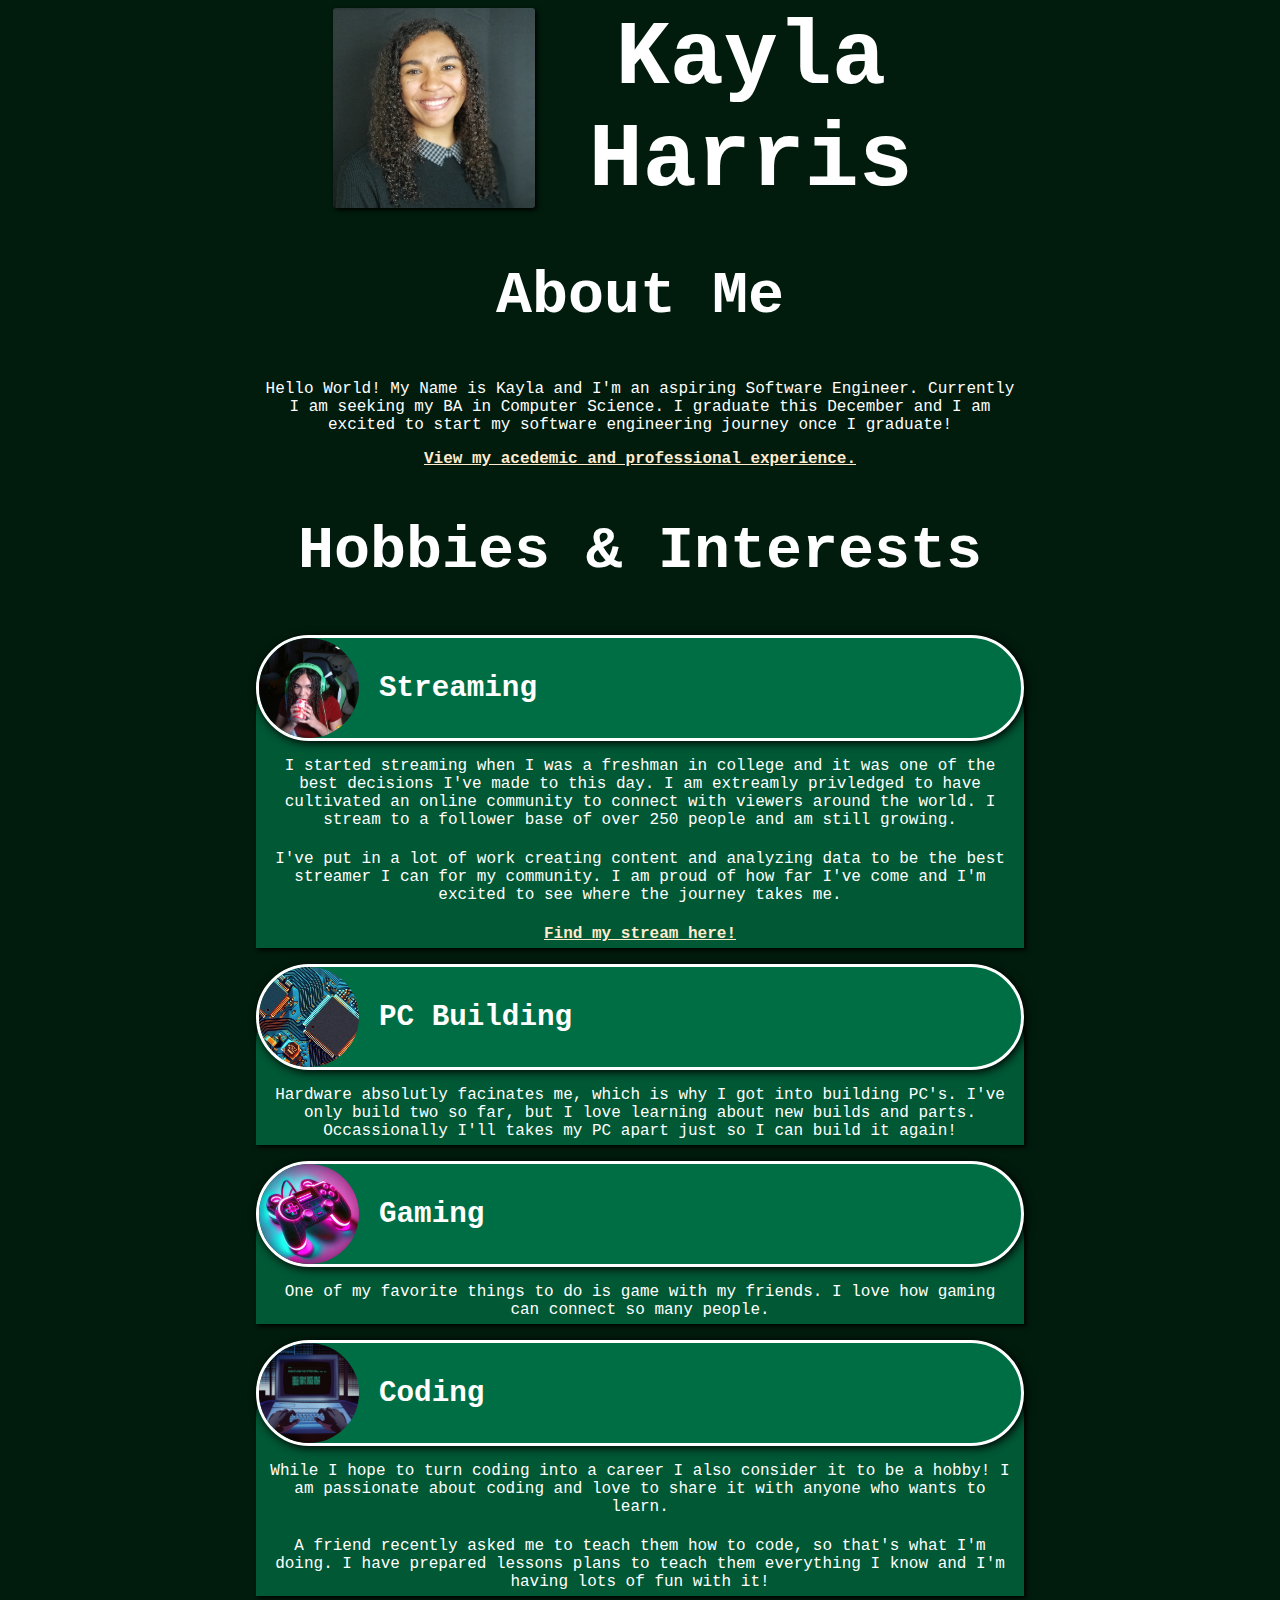
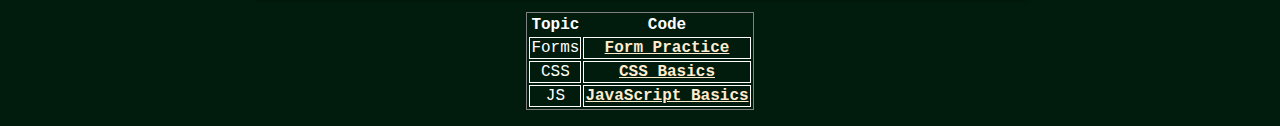
<file: Lesson 8/Html Fundementals/index.html>
<!DOCTYPE html>
<html>
<!-- HTML is a Declaritive language,
     we need to declare what things are -->

<!-- HTML is not a programming language, it's a markup
     language  -->

<!-- Hyper Text Markup Language -->

<head> <!-- Where you put data that isn't visually displayed -->
    <title>Kayla Harris Home Page</title>
    <meta name="description" content="This page displays information about Kayla Harris">
    <!-- What search engines pick up -->
    <!-- head is also the place to reference css-->
    <link rel="stylesheet" href="../CSS/index.css">
</head>

<body> <!-- Where you put data that is visually displayed -->

    <div class="page-head">
        <img src="../Images/ProfPhoto.jpg" alt="Professional Photo of Kayla Harris">
        <!-- <p><audio src="" controls type="audio/mp3"></audio></p>
        <p><video src="" controls type="video/mp4"></video></p> -->
        <h1>Kayla Harris</h1>
    </div>

    <section>
        <h2>About Me</h2>
        <p>Hello World! My Name is Kayla and I'm an aspiring
            Software Engineer. Currently I am seeking my BA in Computer Science.
            I graduate this December and I am excited to start my software engineering journey once I graduate!
        </p>
    </section>

    <a href="resume.html">View my acedemic and professional experience.</a>

    <section>
        <h2>Hobbies & Interests</h2>
        <div class="hobby">
            <div class="hobby-header">
                <img class="hobby-img" id="cropped" src="../Images/cokesippy.png">
                <h3> Streaming </h3>
            </div>
            <p>
                I started streaming when I was a freshman in
                college and it was one of the best decisions
                I've made to this day. I am extreamly privledged to
                have cultivated an online community to connect with
                viewers around the world. I stream to a follower base of
                over 250 people and am still growing.
            </p>

            <p>
                I've put in a lot of work creating content and analyzing data to
                be the best streamer I can for my community. I am proud of how far I've come
                and I'm excited to see where the journey takes me.
            </p>

            <p><a href="https://www.twitch.tv/pixxelbyte" target="_blank">Find my stream here!</a></p>
        </div>

        <div class="hobby">
            <div class="hobby-header">
                <img class="hobby-img" id="cropped" src="../Images/mobo.webp">
                <h3> PC Building </h3>
            </div>
            <p>
                Hardware absolutly facinates me, which is why I got
                into building PC's. I've only build two so far, but I love
                learning about new builds and parts. Occassionally I'll takes
                my PC apart just so I can build it again!
            </p>
        </div>
        <div class="hobby">
            <div class="hobby-header">
                <img class="hobby-img" src="../Images/controller.jpg">
                <h3> Gaming </h3>
            </div>
            <p> One of my favorite things to do is game with my friends. I love how gaming can connect so many people.
            </p>
        </div>
        <div class="hobby">
            <div class="hobby-header">
                <img class="hobby-img" src="../Images/coding.jpg">
                <h3>Coding</h3>
            </div>
            <p> While I hope to turn coding into a career I also
                consider it to be a hobby! I am passionate about coding
                and love to share it with anyone who wants to learn.
            </p>
            <p>
                A friend recently asked me to teach them how to code,
                so that's what I'm doing. I have prepared lessons plans
                to teach them everything I know and I'm having lots of
                fun with it!
            </p>
        </div>
        <p>
        <table>
            <tr> <!-- Table Row -->
                <th>Topic</th> <!-- Table Header -->
                <th>Code</th>
            </tr>
            <tr>
                <td>Forms</td> <!-- Table data -->
                <td><a href="form.html">Form Practice</a></td>
            </tr>
            <tr>
                <td>CSS</td>
                <td>
                    <a href="csspractice.html">CSS Basics</a>
                </td>
            </tr>
            <tr>
                <td>JS</td>
                <td><a href="javascript.html">JavaScript Basics</a></td>
            </tr>
        </table>
        </p>

    </section>
</body>

</html>
</file>
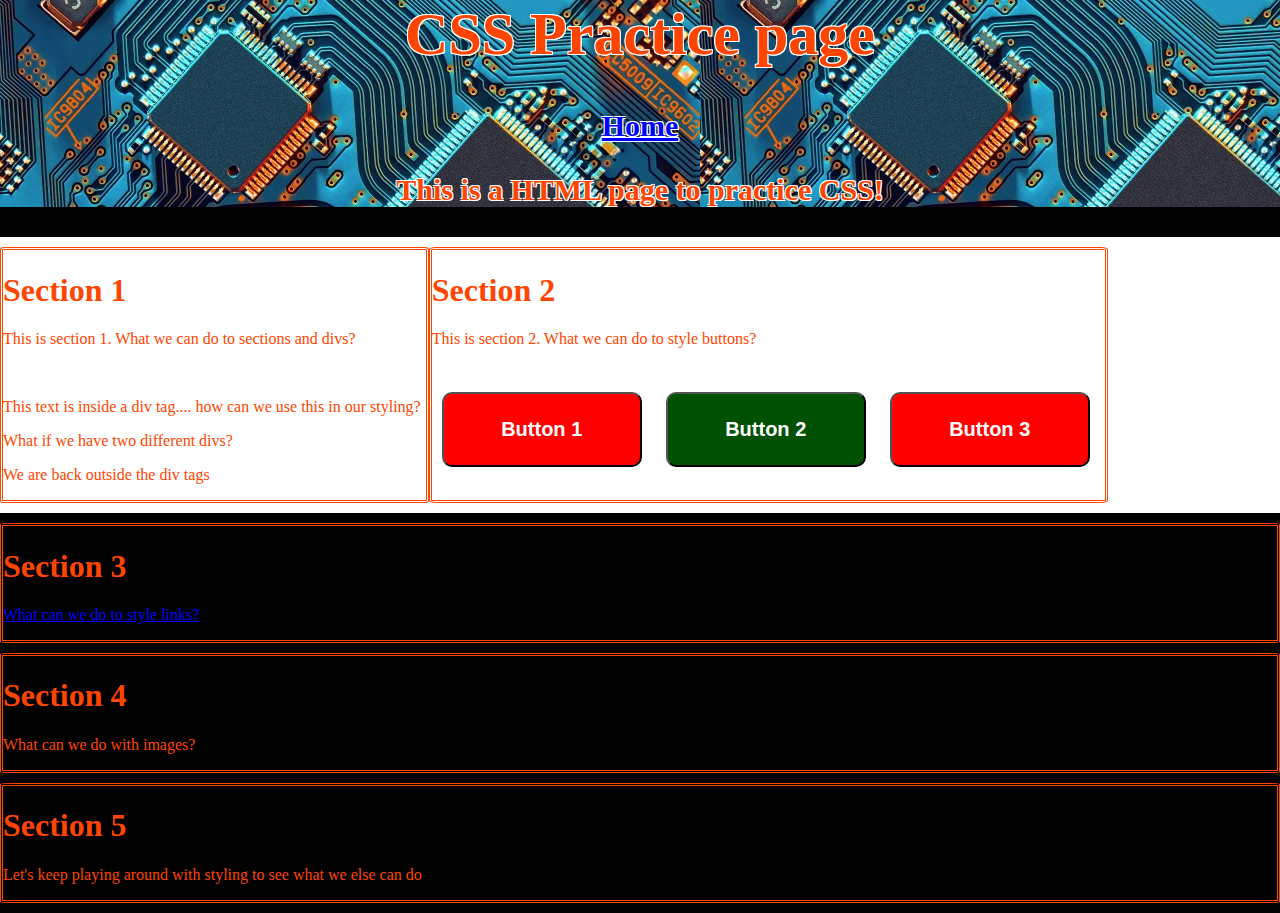
<file: Lesson 8/Html Fundementals/csspractice.html>
<!DOCTYPE html>
<html>

<head>
    <title> CSS Practice </title>
    <link rel="stylesheet" href="../CSS/csspractice.css">
    <style>

    </style>
</head>

<body>
    <div id="page-title">
        <h1> CSS Practice page </h1>
        <p><a href="index.html">Home</a></p>
        <p> This is a HTML page to practice CSS!</p>
    </div>

    <div class="outer-display">
        <div class="display">
            <section>
                <h1> Section 1 </h1>
                <p> This is section 1. What we can do to sections and divs? </p><br>

                <div>
                    <p> This text is inside a div tag.... how can we use this in our styling?</p>
                </div>

                <div> What if we have two different divs?</div>

                <p> We are back outside the div tags </p>

            </section>

            <section>
                <h1> Section 2 </h1>
                <p> This is section 2. What we can do to style buttons? </p><br>

                <button>Button 1</button>

                <button id="green">Button 2</button>

                <button>Button 3</button>

            </section>
        </div>

        <section>
            <h1>Section 3</h1>
            <p><a href="">What can we do to style links?</a></p>
        </section>
    </div>

    <section>
        <h1> Section 4 </h1>
        <p>What can we do with images?</p>
    </section>

    <section>
        <h1>Section 5</h1>

        <p> Let's keep playing around with styling to see what we else can do</p>
    </section>

</body>

</html>
</file>
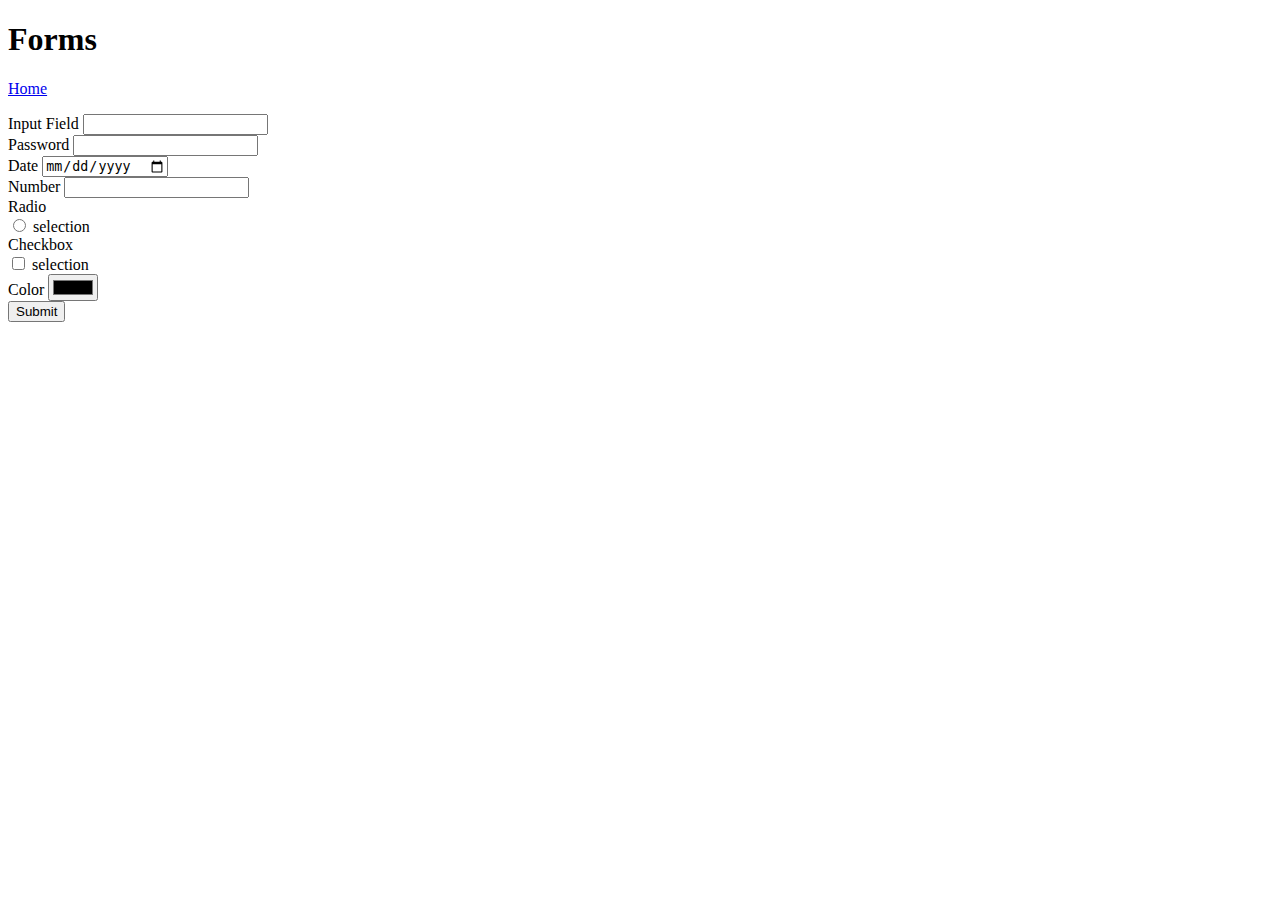
<file: Lesson 8/Html Fundementals/form.html>
<!DOCTYPE html>
<html>

<head>
    <Title> Form Practice </Title>
</head>

<body>
    <h1>Forms</h1>
    <p><a href="index.html">Home</a></p>
    <p>
    <form> <!-- Form Tag -->
        <label>Input Field</label>
        <input name="input field"><br>
        <lable>Password</lable>
        <input name="password" type="password"><br>
        <lable>Date</lable>
        <input name="date" type="date"><br>
        <label>Number</label>
        <input name="number" type="number"><br>
        <label>Radio</label><br>
        <input type="radio">
        <lable>selection</lable><br>
        <label>Checkbox</label><br>
        <input type="checkbox">
        <lable>selection</lable><br>
        <label>Color</label>
        <input type="color"><br>
        <button type="submit">Submit</button>
    </form>
    </p>
</body>

</html>
</file>
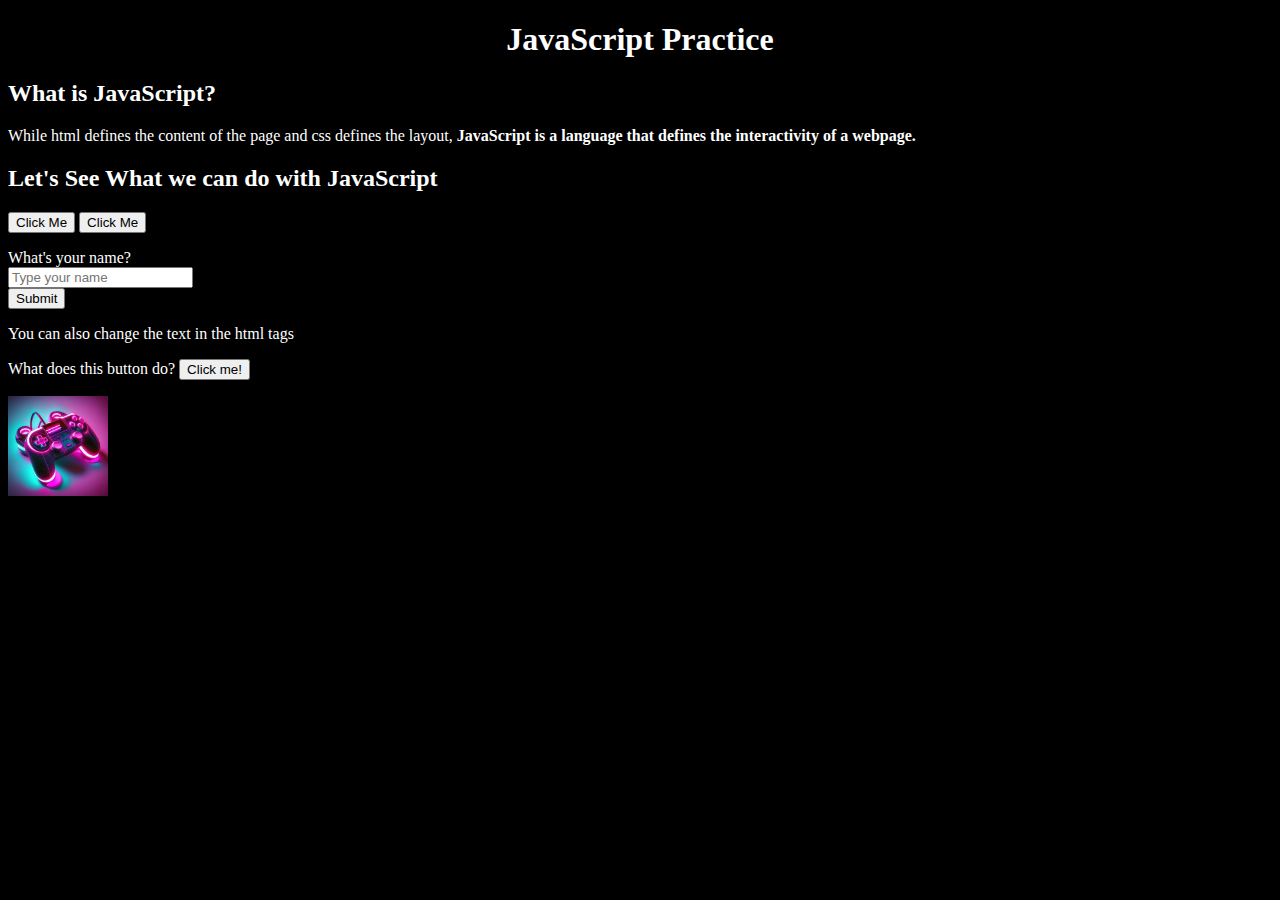
<file: Lesson 8/Html Fundementals/javascript.html>
<!DOCTYPE html>
<html>

<head>
    <title> JavaScript Practice </title>
    <link rel="stylesheet" href="../CSS/javascript.css">
</head>

<body>
    <h1 id="heading">JavaScript Practice</h1>

    <h2> What is JavaScript?</h2>
    <p>While html defines the content of the page and css defines the layout, <b>JavaScript is a language that defines
            the interactivity of a webpage.</b> </p>

    <h2>Let's See What we can do with JavaScript</h2>

    <button type="button" id="myButton">Click Me</button>
    <button type="button" onclick="greet()">Click Me</button>

    <p>
    <form>
        <label>What's your name?</label><br>
        <input type="text" id="name" placeholder="Type your name"><br>
    </form>
    <button id="submit-name">Submit</button>
    </p>

    <p id="change-me">You can also change the text in the html tags</p>

    <p>What does this button do? <button id="hide-show" onclick="HideShow()">Click me!</button></p>

    <img src="../Images/controller.jpg" height="100" onmouseover="showText()" onmouseout="hideText()">
    <p id="hidden"> This is an image of a controller</p>

    <script src="../JS/jspractice.js"></script>


</body>

</html>
</file>
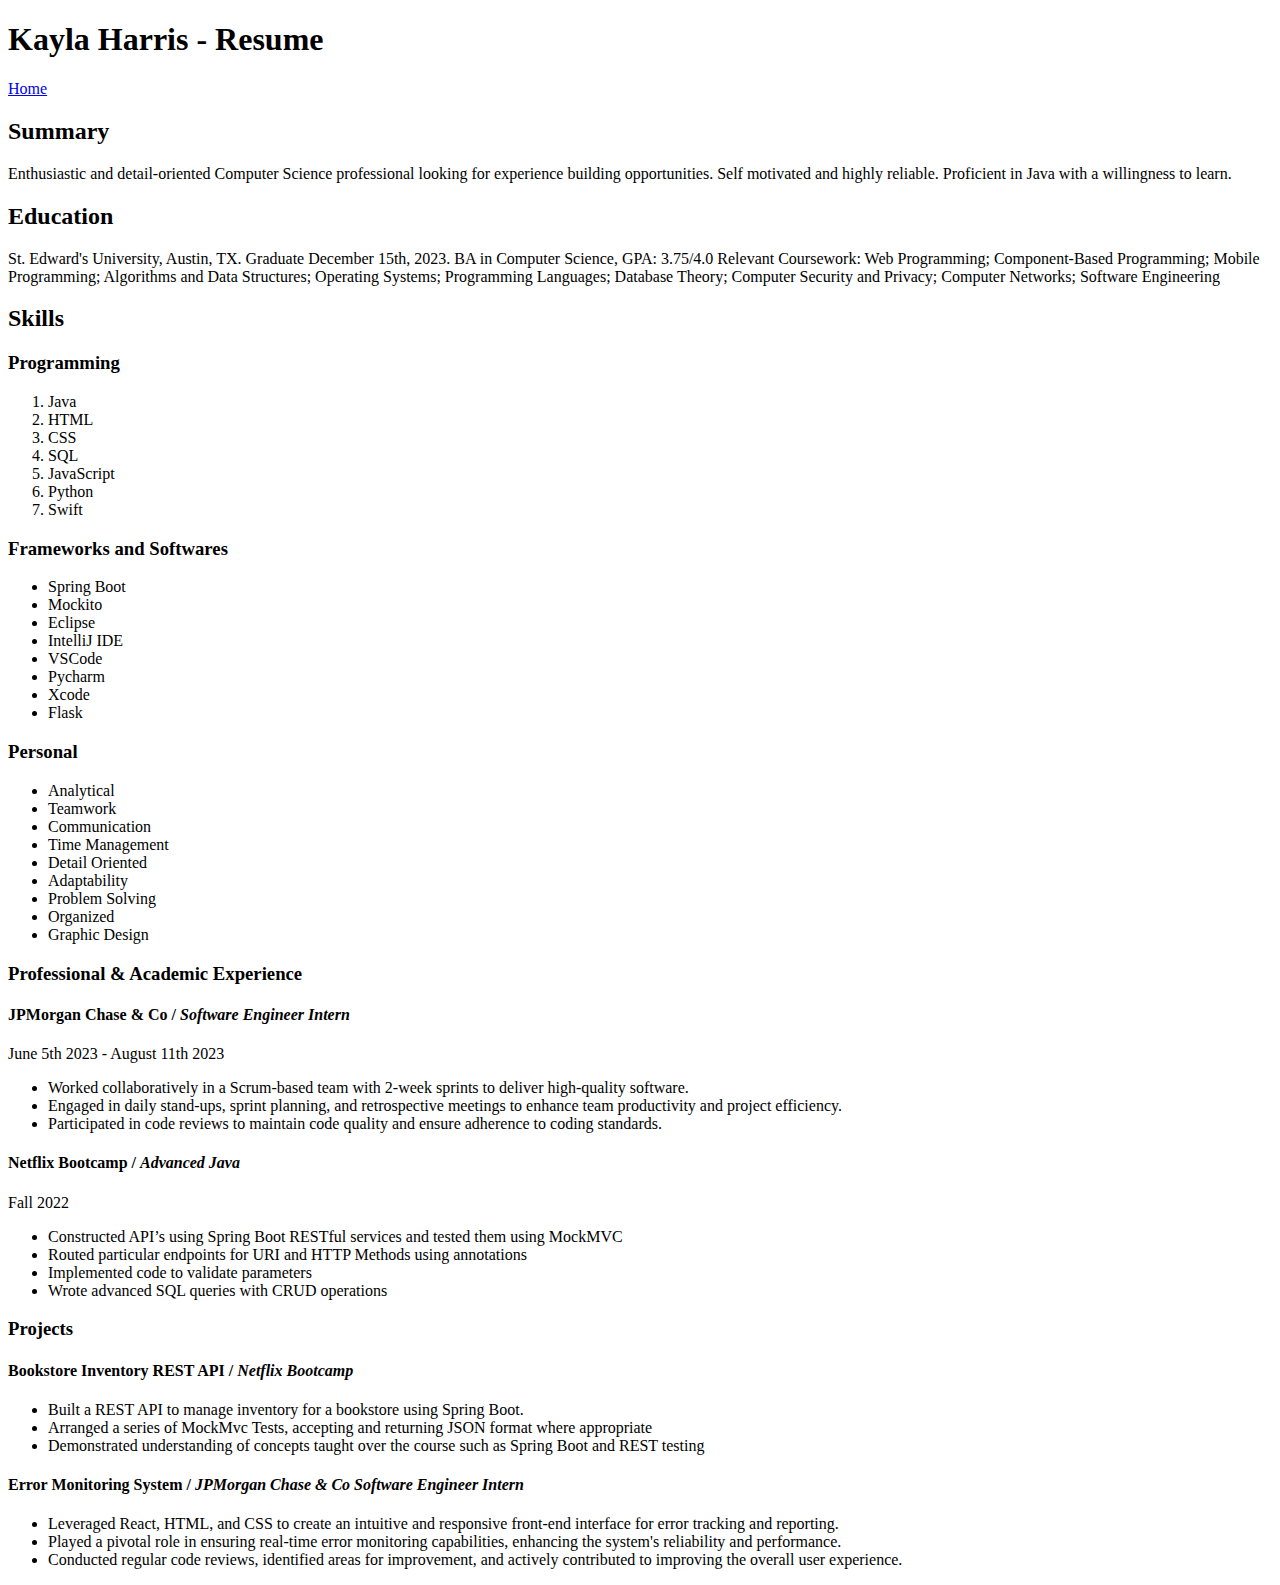
<file: Lesson 8/Html Fundementals/resume.html>
<!DOCTYPE html>
<html>

<head>
    <Title>
        Kayla Harris - Resume
    </Title>
</head>

<body>
    <h1>Kayla Harris - Resume</h1>

    <a href="index.html">Home</a>

    <section> <!-- Resume -->
        <div> <!-- Summary -->
            <h2>Summary</h2>

            <!-- 
            element tags that 
            <i> - italics
            <em> - emphasis (screen reader)
            <b> - Bold
            <strong> - bold (screen reader)
            <u> - underline
        -->
            <p>
                Enthusiastic and detail-oriented Computer Science professional looking for experience building
                opportunities.
                Self motivated and highly reliable. Proficient in Java with a willingness to learn.

            </p>
        </div>
        <div> <!-- Education -->
            <h2>Education</h2>

            <p>
                St. Edward's University, Austin, TX. Graduate December 15th, 2023.
                BA in Computer Science, GPA: 3.75/4.0
                Relevant Coursework: Web Programming; Component-Based Programming; Mobile Programming; Algorithms and
                Data
                Structures; Operating Systems; Programming Languages; Database Theory; Computer Security and Privacy;
                Computer
                Networks; Software Engineering
            </p>

            <!-- <p>
        St. Edward's University, Austin, TX. Graduate December 15th, 2023. <br>
        BA in Computer Science, GPA: 3.75/4.0 <br>
        Relevant Coursework: Web Programming; Component-Based Programming; Mobile Programming; Algorithms and Data
        Structures; Operating Systems; Programming Languages; Database Theory; Computer Security and Privacy; Computer
        Networks; Software Engineering
    </p> -->
        </div>
        <div> <!-- Skills -->
            <h2>Skills</h2>

            <h3>Programming</h3>
            <ol> <!-- ordered List -->
                <li>Java</li>
                <li>HTML</li>
                <li>CSS</li>
                <li>SQL</li>
                <li>JavaScript</li>
                <li>Python</li>
                <li>Swift</li>
            </ol>
            <h3>Frameworks and Softwares</h3>
            <ul> <!-- Unordered List -->
                <li>Spring Boot</li>
                <li>Mockito</li>
                <li>Eclipse</li>
                <li>IntelliJ IDE</li>
                <li>VSCode</li>
                <li>Pycharm</li>
                <li>Xcode</li>
                <li>Flask</li>
            </ul>
            <h3>Personal</h3>
            <ul>
                <li>Analytical</li>
                <li>Teamwork</li>
                <li>Communication</li>
                <li>Time Management</li>
                <li>Detail Oriented</li>
                <li>Adaptability</li>
                <li>Problem Solving</li>
                <li>Organized</li>
                <li>Graphic Design</li>
            </ul>
        </div>
        <div> <!-- Professional & Academic Experience -->
            <h3>Professional & Academic Experience</h3>
            <h4>JPMorgan Chase & Co / <i>Software Engineer Intern</i>
            </h4>
            <p>June 5th 2023 - August 11th 2023</p>
            <ul>
                <li>Worked collaboratively in a Scrum-based team with 2-week sprints to deliver high-quality software.
                </li>
                <li>Engaged in daily stand-ups, sprint planning, and retrospective meetings to enhance team productivity
                    and
                    project efficiency.</li>
                <li>Participated in code reviews to maintain code quality and ensure adherence to coding standards.</li>
            </ul>

            <h4>Netflix Bootcamp / <i>Advanced Java</i></h4>
            <p>Fall 2022</p>
            <ul>
                <li>Constructed API’s using Spring Boot RESTful services and tested them using MockMVC</li>
                <li>Routed particular endpoints for URI and HTTP Methods using annotations</li>
                <li>Implemented code to validate parameters</li>
                <li>Wrote advanced SQL queries with CRUD operations</li>
            </ul>
        </div>
        <div> <!-- Projects -->
            <h3> Projects </h3>
            <h4>Bookstore Inventory REST API / <i>Netflix Bootcamp</i></h4>
            <ul>
                <li>Built a REST API to manage inventory for a bookstore using Spring Boot.</li>
                <li>Arranged a series of MockMvc Tests, accepting and returning JSON format where appropriate</li>
                <li>Demonstrated understanding of concepts taught over the course such as Spring Boot and REST testing
                </li>
            </ul>
            <h4>Error Monitoring System / <i>JPMorgan Chase & Co Software Engineer Intern</i></h4>
            <ul>
                <li>Leveraged React, HTML, and CSS to create an intuitive and responsive front-end interface for error
                    tracking and reporting.</li>
                <li>Played a pivotal role in ensuring real-time error monitoring capabilities, enhancing the system's
                    reliability and performance.</li>
                <li>Conducted regular code reviews, identified areas for improvement, and actively contributed to
                    improving
                    the overall user experience.</li>
            </ul>
        </div>
    </section>
</body>

</html>
</file>
<file: Lesson 8/CSS/index.css>
body {
    background-color: rgb(1, 28, 13);
    color: white;
    text-align: center;
    font-family: 'Courier New', Courier, monospace;
    margin-left: 20%;
    margin-right: 20%;
}

.hobby-header {
    display: flex;
    border-style: solid;
    border-radius: 100px;
    background-color: rgb(0, 110, 68);
    box-shadow: 2px 2px 10px black;
    font-size: 25px;
}

.hobby-header h3 {
    margin-top: auto;
    margin-bottom: auto;
}

.hobby-img {
    height: 100px;
    border-radius: 50%;
    margin-right: 20px;
}

#cropped {
    width: 100px;
    object-fit: cover;
    object-position: 65%;
}

.hobby {
    background-color: rgba(0, 110, 68, 0.734);
    border-top-right-radius: 80px;
    border-top-left-radius: 80px;
    box-shadow: 2px 2px 5px black;
}

.hobby p {
    padding: 0 10px 5px 10px;
    /* top right bottom left */
}

a {
    color: blanchedalmond;
    font-weight: bold;
}

.page-head {
    display: flex;
    margin-left: 10%;
    margin-right: 10%;
}

.page-head img {
    height: 200px;
    border-radius: 3px;
    box-shadow: 2px 2px 5px black;
}

.page-head h1 {
    font-size: 90px;
    padding-left: 20px;
    margin-top: auto;
    margin-bottom: auto;
}

h2 {
    font-size: 60px;
}

table,
tr,
td {
    margin-left: auto;
    margin-right: auto;
    border-style: solid;
    border-width: 1px;
}
</file>
<file: Lesson 8/CSS/csspractice.css>
/* CSS Stands for Cascading Style Sheets */
html {
    margin-top: 0%;
    margin-left: 0%;
    margin-right: 0%;
    margin-bottom: 0%;
}

body {
    color: orangered;
    /* changes the color of the background */
    background-color: black;
    /* background-size: cover; */
    margin-top: 0%;
    margin-left: 0%;
    margin-right: 0%;
    /* top right bottom left */
    /* margin:  */
}

#page-title {
    background-image: url(../Images/mobo.webp);
    background-repeat: repeat-x;
    text-shadow: 1px 1px 0 white,
        -1px -1px 0 white,
        1px -1px 0 white,
        -1px 1px 0 white,
        1px 1px 0 white;
    font-weight: 900;
    text-align: center;
    align-items: center;

}

#page-title h1 {
    font-size: 60px;
    margin-top: 0;
}

#page-title p {
    font-size: 30px;
}

section {
    border-style: double;
    border-radius: 1%;
    margin: 10px 0px 10px 0px;
    /* top right bottom left */
    padding-right: 5px;
}

div {
    background-color: white;
}

a {
    color: blue
}

button {
    background-color: red;
    color: white;
    font-weight: bold;
    font-size: 20px;
    border-radius: 10px;
    width: 200px;
    height: 75px;
    margin: 10px;
}

button:hover {
    background-color: rgb(255, 174, 174);
    color: white;
    font-weight: bold;
    font-size: 20px;
    border-radius: 10px;
    width: 200px;
    height: 75px;
}

#green {
    background-color: rgb(0, 81, 1);
    color: white;
    font-weight: bold;
    font-size: 20px;
    border-radius: 10px;
    width: 200px;
    height: 75px;
}

#green:hover {
    background-color: rgb(37, 96, 38);
    color: white;
    font-weight: bold;
    font-size: 20px;
    border-radius: 10px;
    width: 200px;
    height: 75px;
}

.outer-display {
    /* display: flex;
    align-content: center; */
    background-color: black;
}

.display {
    display: flex;
}
</file>
<file: Lesson 8/CSS/javascript.css>
body {
    background-color: black;
    color: white;
}

h1 {
    text-align: center;
}

#hidden {
    display: none;
}
</file>
